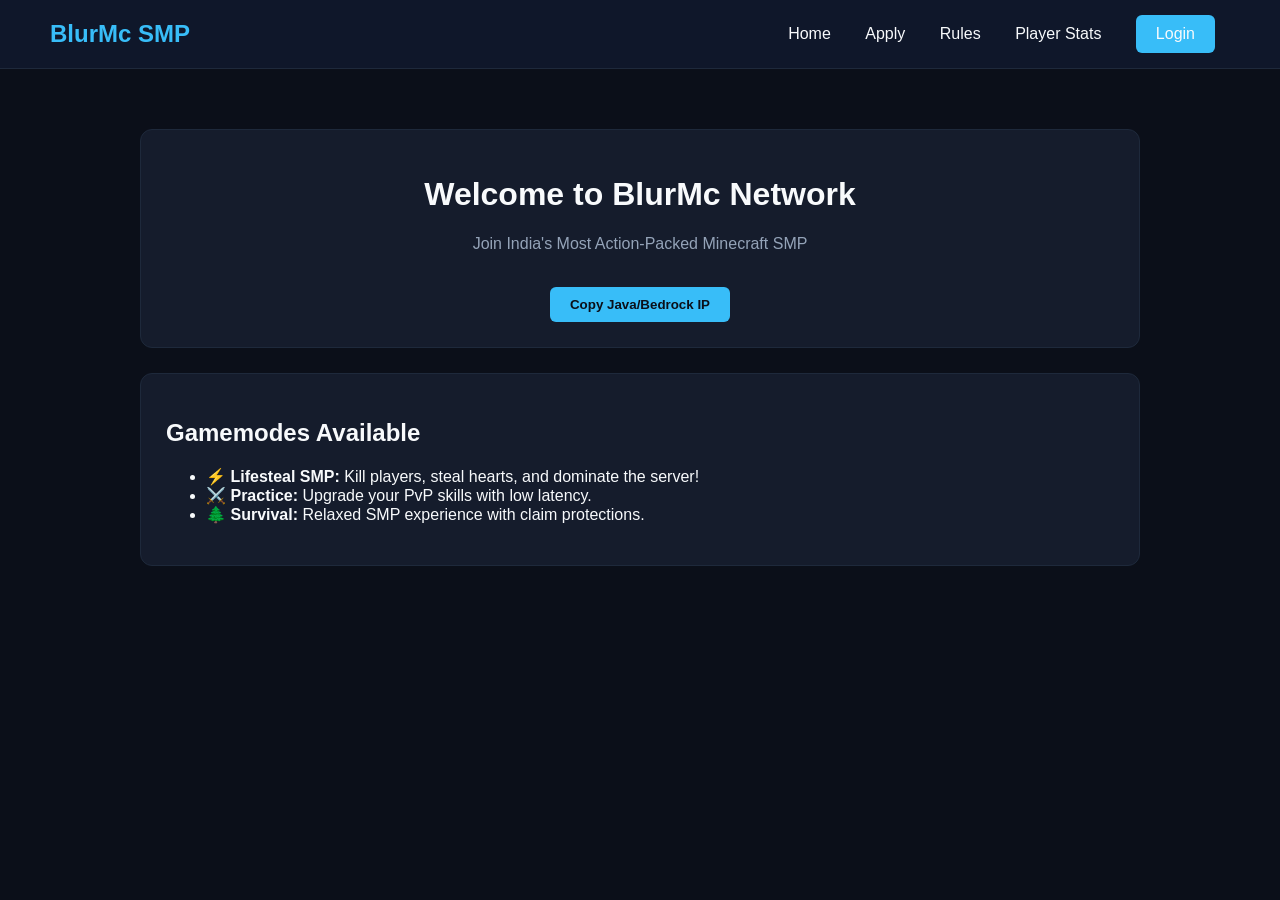
<file: index.html>
<!DOCTYPE html>
<html lang="en">
<head>
    <meta charset="UTF-8">
    <meta name="viewport" content="width=device-width, initial-scale=1.0">
    <title>BlurMc SMP | Official Dashboard</title>
    <link rel="stylesheet" href="style.css">
</head>
<body>

    <nav>
        <div class="logo">BlurMc SMP</div>
        <div class="nav-links">
            <a href="index.html">Home</a>
            <a href="apply.html">Apply</a>
            <a href="rules.html">Rules</a>
            <a href="player.html">Player Stats</a>
            <a href="login.html" class="btn">Login</a>
        </div>
    </nav>

    <div class="container">
        <div class="card" style="text-align: center;">
            <h1>Welcome to BlurMc Network</h1>
            <p style="color: var(--text-sub);">Join India's Most Action-Packed Minecraft SMP</p>
            <br>
            <button class="btn" onclick="copyIP()">Copy Java/Bedrock IP</button>
        </div>

        <div class="card">
            <h2>Gamemodes Available</h2>
            <ul>
                <li>⚡ <b>Lifesteal SMP:</b> Kill players, steal hearts, and dominate the server!</li>
                <li>⚔️ <b>Practice:</b> Upgrade your PvP skills with low latency.</li>
                <li>🌲 <b>Survival:</b> Relaxed SMP experience with claim protections.</li>
            </ul>
        </div>
    </div>

    <script>
        function copyIP() {
            navigator.clipboard.writeText("play.blurmc.net");
            alert("IP Copied: play.blurmc.net");
        }
    </script>
</body>
</html>
</file>
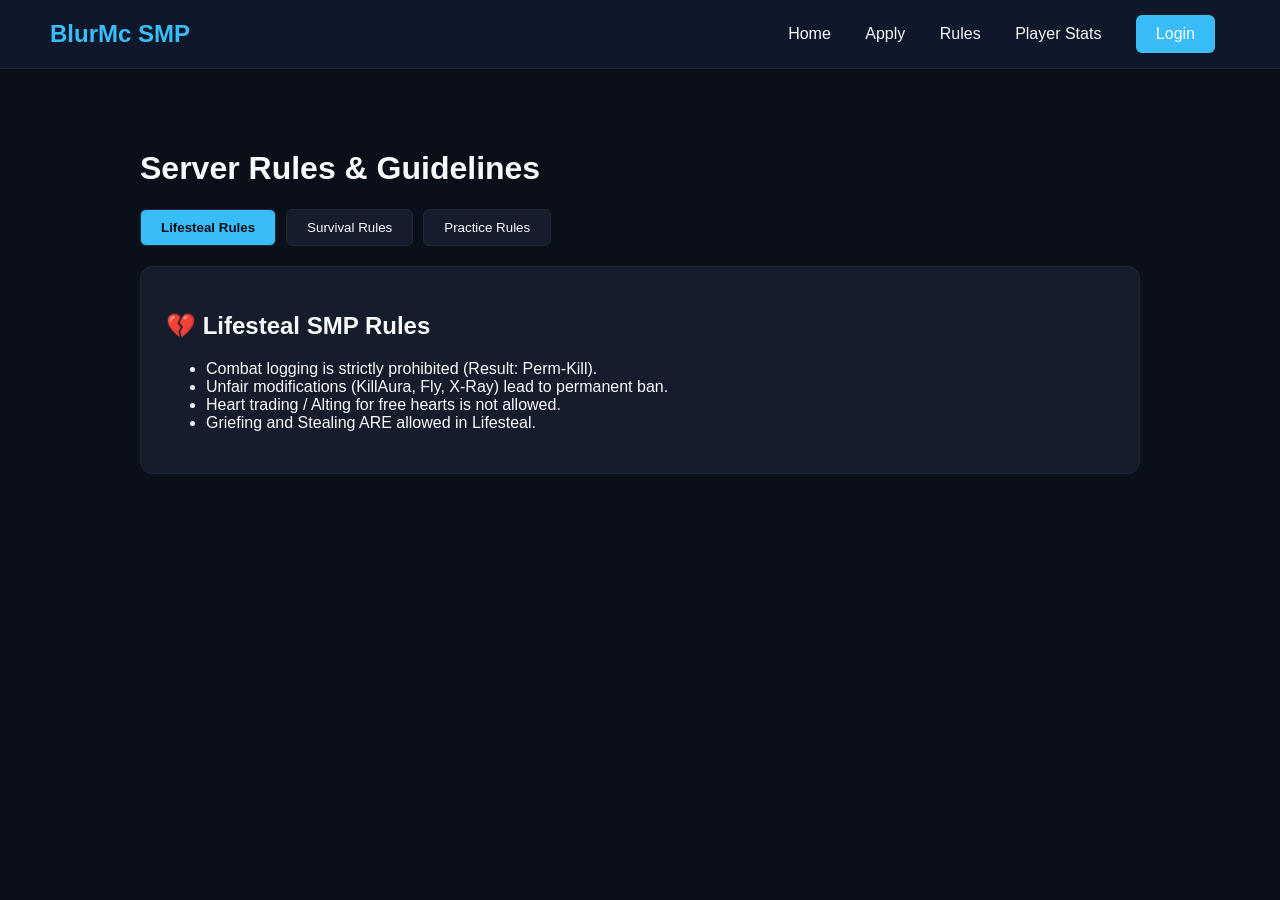
<file: rules.html>
<!DOCTYPE html>
<html lang="en">
<head>
    <meta charset="UTF-8">
    <meta name="viewport" content="width=device-width, initial-scale=1.0">
    <title>BlurMc | Rules</title>
    <link rel="stylesheet" href="style.css">
</head>
<body>

    <nav>
        <div class="logo">BlurMc SMP</div>
        <div class="nav-links">
            <a href="index.html">Home</a>
            <a href="apply.html">Apply</a>
            <a href="rules.html">Rules</a>
            <a href="player.html">Player Stats</a>
            <a href="login.html" class="btn">Login</a>
        </div>
    </nav>

    <div class="container">
        <h1>Server Rules & Guidelines</h1>
        
        <div class="tab-buttons">
            <button class="tab-btn active" onclick="openTab(event, 'lifesteal')">Lifesteal Rules</button>
            <button class="tab-btn" onclick="openTab(event, 'survival')">Survival Rules</button>
            <button class="tab-btn" onclick="openTab(event, 'practice')">Practice Rules</button>
        </div>

        <div id="lifesteal" class="tab-content card active">
            <h2>💔 Lifesteal SMP Rules</h2>
            <ul>
                <li>Combat logging is strictly prohibited (Result: Perm-Kill).</li>
                <li>Unfair modifications (KillAura, Fly, X-Ray) lead to permanent ban.</li>
                <li>Heart trading / Alting for free hearts is not allowed.</li>
                <li>Griefing and Stealing ARE allowed in Lifesteal.</li>
            </ul>
        </div>

        <div id="survival" class="tab-content card">
            <h2>🌲 Survival SMP Rules</h2>
            <ul>
                <li>Griefing claimed builds is strictly banned.</li>
                <li>Respect all players and keep main chat clean.</li>
                <li>No automated AFK farms that crash TPS.</li>
            </ul>
        </div>

        <div id="practice" class="tab-content card">
            <h2>⚔️ Practice Rules</h2>
            <ul>
                <li>Auto-clicking (above 15 CPS) or macro usage is banned.</li>
                <li>Refusing a SS (Screen Share) will result in a 30-day ban.</li>
                <li>Toxic behavior and abuse in duels are penalized.</li>
            </ul>
        </div>
    </div>

    <script>
        function openTab(evt, tabName) {
            let i, tabcontent, tablinks;
            tabcontent = document.getElementsByClassName("tab-content");
            for (i = 0; i < tabcontent.length; i++) {
                tabcontent[i].style.display = "none";
            }
            tablinks = document.getElementsByClassName("tab-btn");
            for (i = 0; i < tablinks.length; i++) {
                tablinks[i].className = tablinks[i].className.replace(" active", "");
            }
            document.getElementById(tabName).style.display = "block";
            evt.currentTarget.className += " active";
        }
    </script>
</body>
</html>
</file>
<file: style.css>
:root {
    --bg-main: #0b0f19;
    --card-bg: #151c2c;
    --accent: #38bdf8;
    --accent-hover: #0284c7;
    --text-main: #f8fafc;
    --text-sub: #94a3b8;
    --border: #1e293b;
}

body {
    font-family: 'Segoe UI', Inter, sans-serif;
    background-color: var(--bg-main);
    color: var(--text-main);
    margin: 0;
    padding: 0;
}

nav {
    display: flex;
    justify-content: space-between;
    align-items: center;
    background: #0f172a;
    padding: 15px 50px;
    border-bottom: 1px solid var(--border);
}

.logo {
    font-size: 1.5rem;
    font-weight: bold;
    color: var(--accent);
}

.nav-links a {
    color: var(--text-main);
    text-decoration: none;
    margin: 0 15px;
    font-weight: 500;
}

.nav-links a:hover {
    color: var(--accent);
}

.container {
    max-width: 1000px;
    margin: 40px auto;
    padding: 20px;
}

.card {
    background: var(--card-bg);
    border: 1px solid var(--border);
    border-radius: 12px;
    padding: 25px;
    margin-bottom: 25px;
}

.btn {
    background: var(--accent);
    color: #0b0f19;
    border: none;
    padding: 10px 20px;
    border-radius: 6px;
    font-weight: bold;
    cursor: pointer;
    text-decoration: none;
    display: inline-block;
}

.btn:hover {
    background: var(--accent-hover);
    color: #fff;
}

input, select, textarea {
    width: 100%;
    padding: 12px;
    margin: 8px 0 18px;
    background: #0b0f19;
    border: 1px solid var(--border);
    color: #fff;
    border-radius: 6px;
    box-sizing: border-box;
}

.tab-buttons {
    display: flex;
    gap: 10px;
    margin-bottom: 20px;
}

.tab-btn {
    background: var(--card-bg);
    border: 1px solid var(--border);
    color: var(--text-main);
    padding: 10px 20px;
    border-radius: 6px;
    cursor: pointer;
}

.tab-btn.active {
    background: var(--accent);
    color: #0b0f19;
    font-weight: bold;
}

.tab-content {
    display: none;
}

.tab-content.active {
    display: block;
}
</file>
